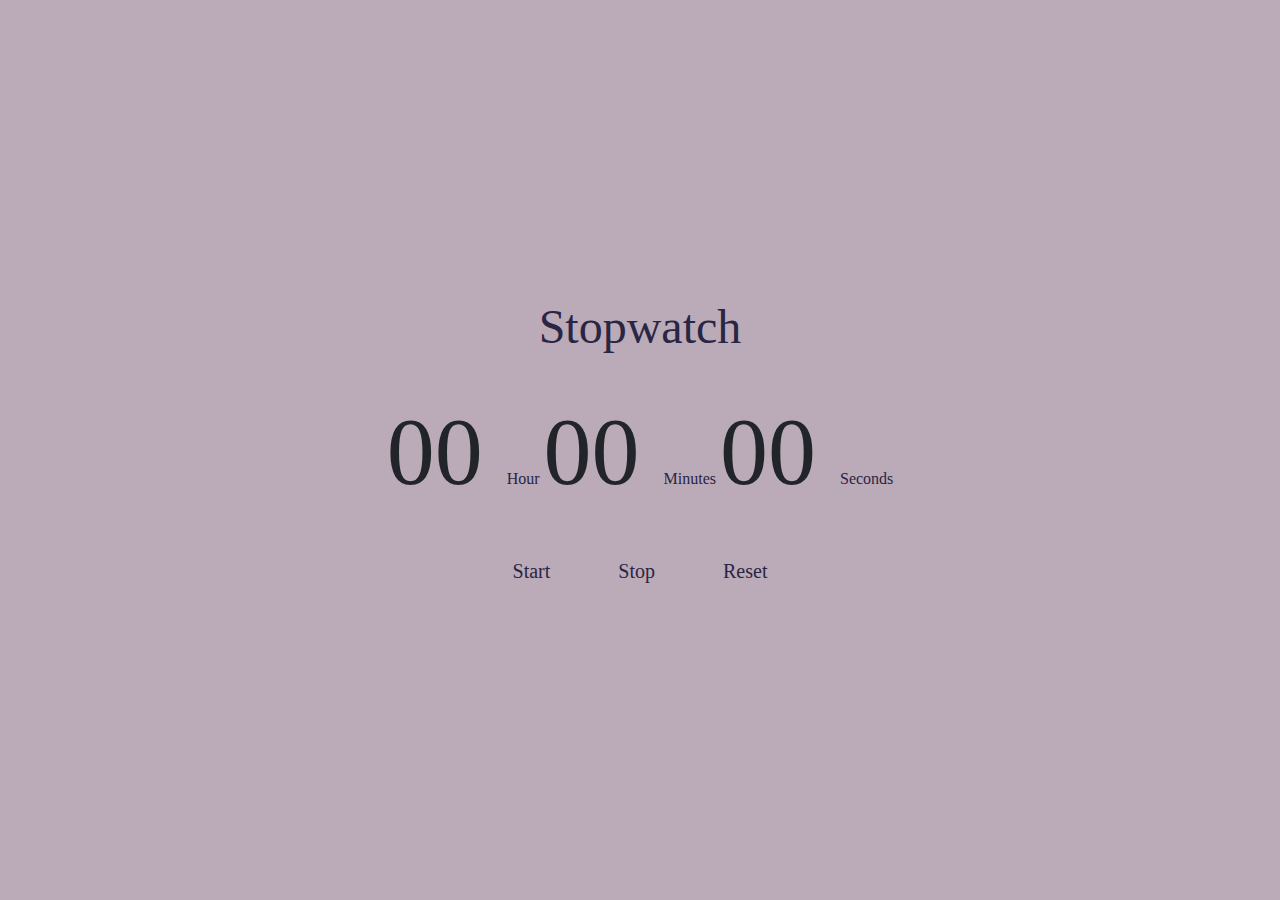
<file: index.html>
<!DOCTYPE html>
<html lang="en">
<head>
    <meta charset="UTF-8">
    <meta name="viewport" content="width=device-width, initial-scale=1.0">
    <link rel="stylesheet" href="https://maxcdn.bootstrapcdn.com/bootstrap/4.5.2/css/bootstrap.min.css">
    <link rel="stylesheet" href="style.css">
    <title>Stopwatch</title>
</head>
<body>
    <div class="container">
        <h1>Stopwatch</h1>
        <div>
            <span class="digit" id="hr">
                00
            </span>
            <span class="text">Hour</span>
            <span class="digit" id="min">
                00
            </span>
            <span class="text">Minutes</span>
            <span class="digit" id="sec">
                00
            </span>
            <span class="text">
                Seconds
            </span>
        </div>
        <div id="buttons">
            <button class="btn" id="start">
                Start</button>
            <button class="btn" id="stop">
                Stop</button>
            <button class="btn" id="reset">
                Reset</button>
        </div>


    </div>
<script src="script.js"></script>
</body>
</html>
</file>
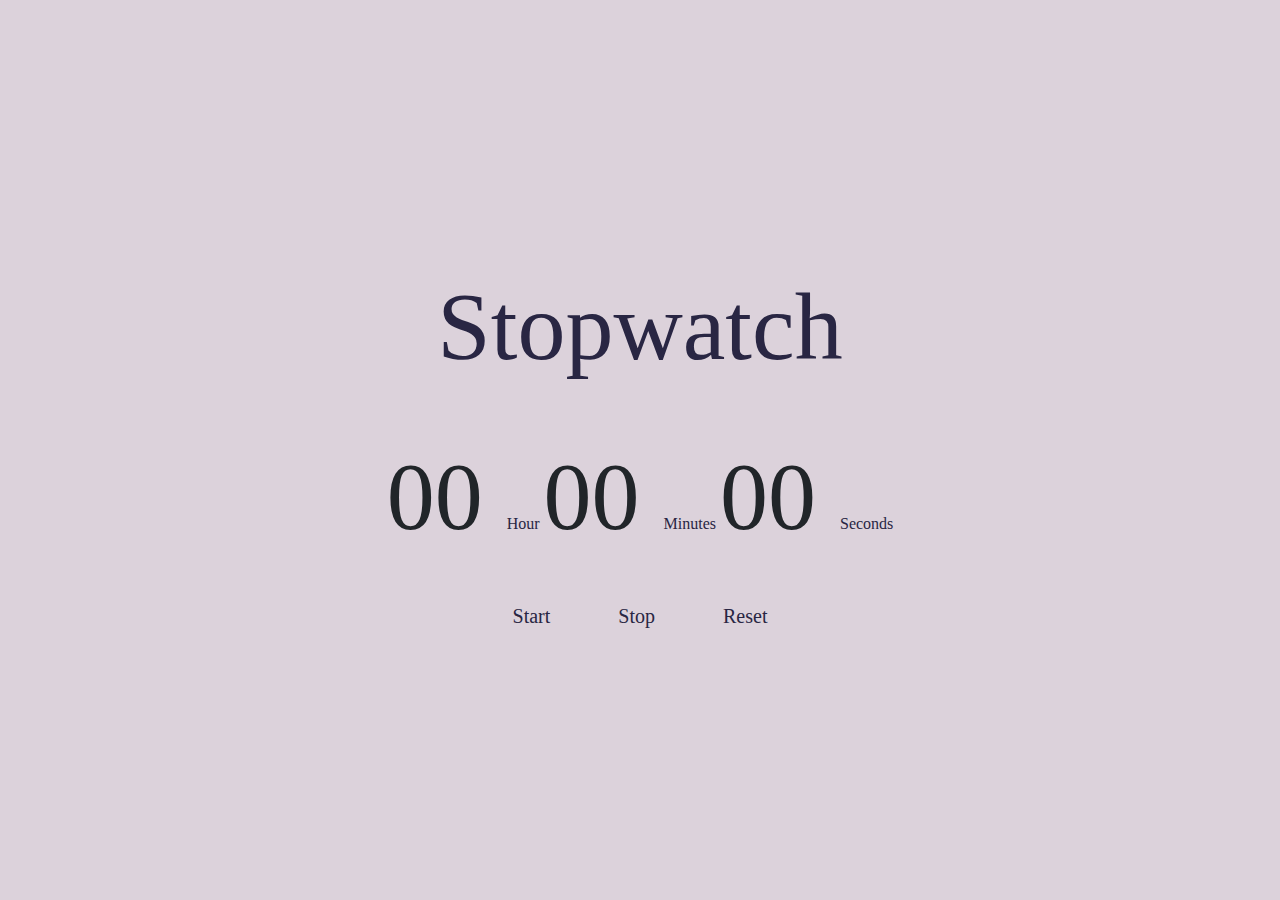
<file: stopwatch/index.html>
<!DOCTYPE html>
<html lang="en">
<head>
    <meta charset="UTF-8">
    <meta name="viewport" content="width=device-width, initial-scale=1.0">
    <link rel="stylesheet" href="https://maxcdn.bootstrapcdn.com/bootstrap/4.5.2/css/bootstrap.min.css">
    <link rel="stylesheet" href="style.css">
    <title>Stopwatch</title>
</head>
<body>
    <div class="container">
        <h1>Stopwatch</h1>
        <div>
            <span class="digit" id="hr">
                00
            </span>
            <span class="text">Hour</span>
            <span class="digit" id="min">
                00
            </span>
            <span class="text">Minutes</span>
            <span class="digit" id="sec">
                00
            </span>
            <span class="text">
                Seconds
            </span>
        </div>
        <div id="buttons">
            <button class="btn" id="start">
                Start</button>
            <button class="btn" id="stop">
                Stop</button>
            <button class="btn" id="reset">
                Reset</button>
        </div>
    </div>
<script src="script.js"></script>
</body>
</html>
</file>
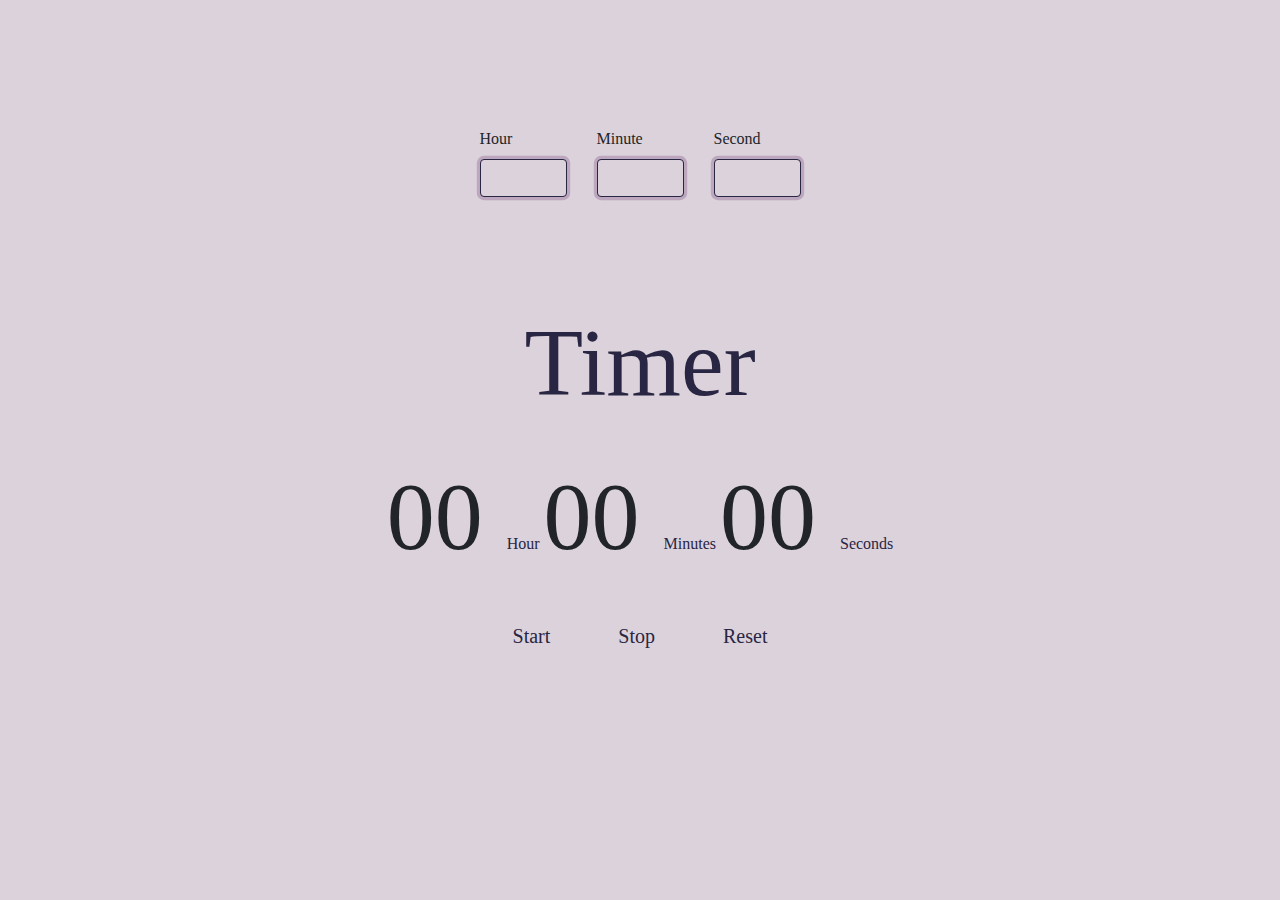
<file: timer/timer.html>
<!DOCTYPE html>
<html lang="en">

<head>
    <meta charset="UTF-8">
    <meta name="viewport" content="width=device-width, initial-scale=1.0">
    <link rel="stylesheet" href="https://maxcdn.bootstrapcdn.com/bootstrap/4.5.2/css/bootstrap.min.css">
    <link rel="stylesheet" href="style.css">
    <title>Timer</title>
</head>

<body>
    <div class="container">
        <div class="row">
            <div class="col">
                <label for="hour">Hour</label>
                <input type="number" id="hour" class="form-control custom-input" min="0" max="23">
            </div>
            <div class="col">
                <label for="minute">Minute</label>
                <input type="number" id="minute" class="form-control custom-input" min="0" max="59">
            </div>
            <div class="col">
                <label for="second">Second</label>
                <input type="number" id="second" class="form-control custom-input" min="0" max="59">
            </div>
        </div>
    </div>





    <div class="container">
        <h1>Timer</h1>
        <div>
            <span class="digit" id="hr">
                00
            </span>
            <span class="text">Hour</span>
            <span class="digit" id="min">
                00
            </span>
            <span class="text">Minutes</span>
            <span class="digit" id="sec">
                00
            </span>
            <span class="text">
                Seconds
            </span>
        </div>
        <div id="buttons">
            <button class="btn" id="start">
                Start</button>
            <button class="btn" id="stop">
                Stop</button>
            <button class="btn" id="reset">
                Reset</button>
        </div>
    </div>
    <script src="timerscript.js"></script>
</body>

</html>
</file>
<file: style.css>
body {
    padding: 0;
    margin: 0;
    font-family: verdana;
    background-color: #BBAAB8;
}
h1{
    text-align: center;
    color: #292643;
    padding: 1rem;
    font-size: 3rem;

}
.container{
    display:flex;
    flex-direction: column;
    justify-content: center;
    align-items: center;
    width: 100%;
    height: 100vh;
}
.digit{
    font-size: 6rem;
}
.text{
    font-size: 1rem;
    color: #292643;
    font-style: bold;
}
.btn{
    padding: 1rem;
    margin: 1rem;
    font-size: 20px;
    color: #292643;
    border:none;

}
.btn:hover{
    background-color: #292643;
    color: #E99E75;
    cursor: pointer;
}
</file>
<file: stopwatch/style.css>
body {
    padding: 0;
    margin: 0;
    font-family: verdana;
    background-color: #dcd2db;
}
h1{
    text-align: center;
    color: #292643;
    padding: 2rem;
    font-size: 6rem;

}
.container{
    display:flex;
    flex-direction: column;
    justify-content: center;
    align-items: center;
    width: 100%;
    height: 100vh;
}
.digit{
    font-size: 6rem;
}
.text{
    font-size: 1rem;
    color: #292643;
    font-style: bold;
}
.btn{
    padding: 1rem;
    margin: 1rem;
    font-size: 20px;
    color: #292643;
    border:none;

}
.btn:hover{
    background-color: #292643;
    color: #E99E75;
    cursor: pointer;
}
</file>
<file: timer/style.css>
body {
    padding: 0;
    margin: 0;
    font-family: verdana;
    background-color: #dcd2db;
}
h1{
    text-align: center;
    color: #292643;
    padding: 1rem;
    font-size: 6rem;

}
.container{
    display:flex;
    flex-direction: column;
    justify-content: center;
    align-items: center;
    height: 36vh;
    width: 100%;
}
.custom-input {
    background-color: #dcd2db;
    color: #333;
    border-color: #292643;
    box-shadow: 0 0 0 0.2rem rgba(90, 38, 103, 0.25);
    padding: 1rem;
  }

  .custom-input:focus {
    background-color: #fff;
    color: #333;
    border-color: #292643;
    box-shadow: 0 0 0 0.2rem rgba(90, 38, 103, 0.25);
  }
.digit{
    font-size: 6rem;
}
.text{
    font-size: 1rem;
    color: #292643;
    font-style: bold;
}
.btn{
    padding: 1rem;
    margin: 1rem;
    font-size: 20px;
    color: #292643;
    border:none;

}
.btn:hover{
    background-color: #292643;
    color: #E99E75;
    cursor: pointer;
}
</file>
